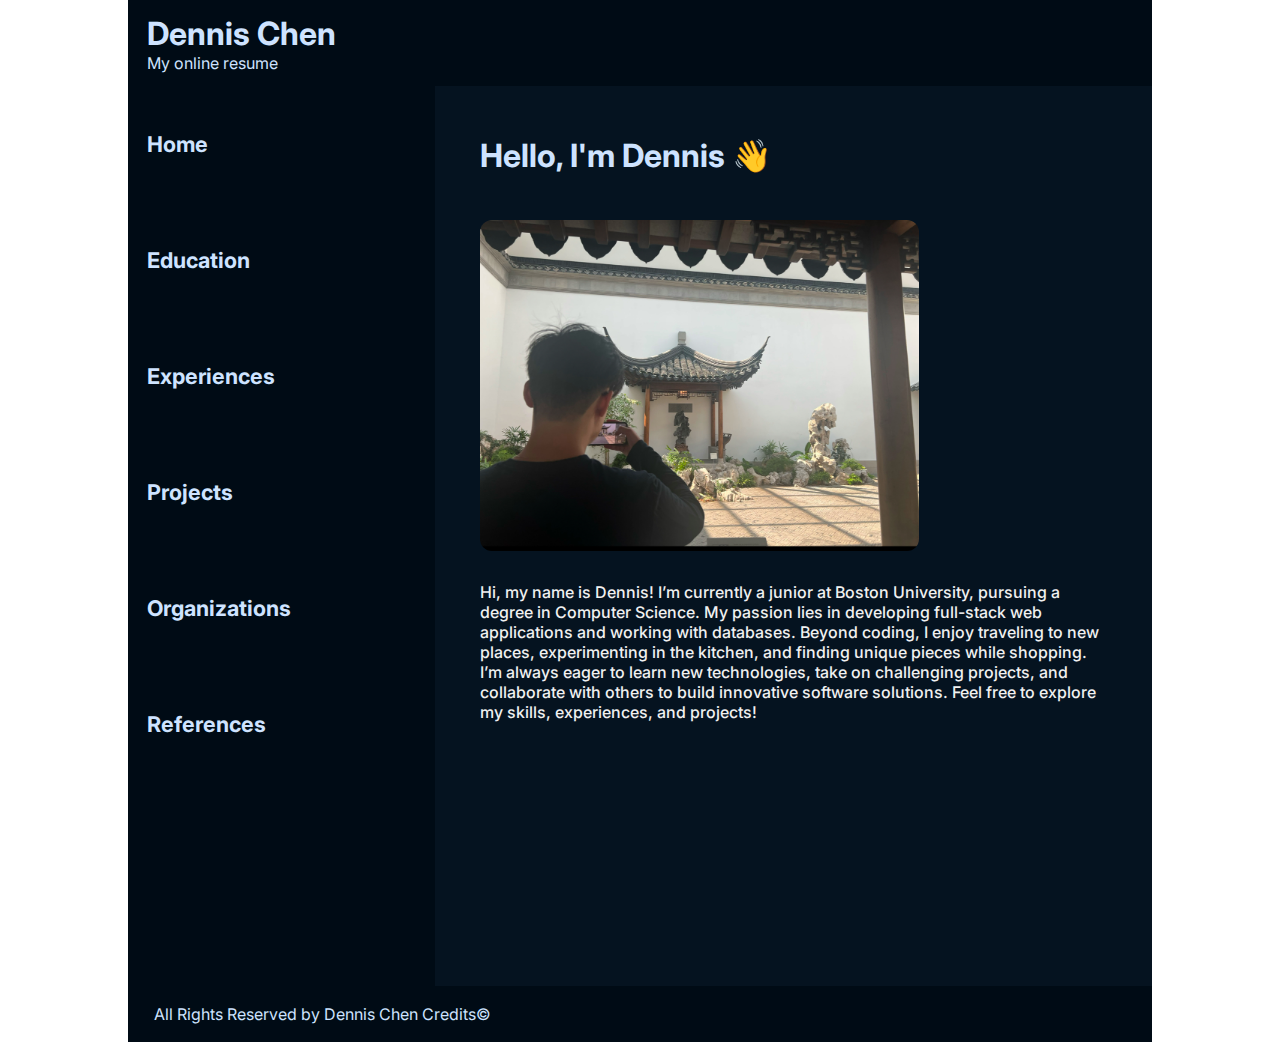
<file: index.html>
<!DOCTYPE html>
<html lang="en">
  <head>
    <meta charset="UTF-8" />
    <meta name="description" content="A website showcasing my resume" />
    <meta name="viewport" content="width=device-width, initial-scale=1.0" />
    <link rel="stylesheet" type="text/css" href="home.css" />
    <link
      href="https://fonts.googleapis.com/css2?family=Inter:ital,opsz,wght@0,14..32,100..900;1,14..32,100..900&display=swap"
      rel="stylesheet"
    />
    <title>Home | Resume</title>
  </head>
  <body>
    <div id="page-wrapper">
      <header>
        <h1>Dennis Chen</h1>
        <p>My online resume</p>
      </header>
      <div class="container">
        <nav>
          <ul>
            <li><a href="index.html">Home</a></li>
            <li><a href="/education/education.html">Education</a></li>
            <li><a href="/experiences/experience.html">Experiences</a></li>
            <li><a href="/projects/projects.html">Projects</a></li>
            <li><a href="/organizations/organizations.html">Organizations</a></li>
            <li><a href="/references/references.html">References</a></li>
          </ul>
        </nav>
        <main>
          <h1>Hello, I'm Dennis 👋</h1>
          <div id="main-text">
            <img src="../src/pfp.jpeg" alt="Picture of me at the M.E.T" />
            <p>
              Hi, my name is Dennis! I’m currently a junior at Boston University, pursuing a degree in Computer Science.
              My passion lies in developing full-stack web applications and working with databases. Beyond coding, I
              enjoy traveling to new places, experimenting in the kitchen, and finding unique pieces while shopping. I’m
              always eager to learn new technologies, take on challenging projects, and collaborate with others to build
              innovative software solutions. Feel free to explore my skills, experiences, and projects!
            </p>
          </div>
        </main>
      </div>
      <footer>
        <p>
          All Rights Reserved by Dennis Chen
          <a href="credits.html">Credits</a>&copy;
        </p>
      </footer>
    </div>
  </body>
</html>
</file>
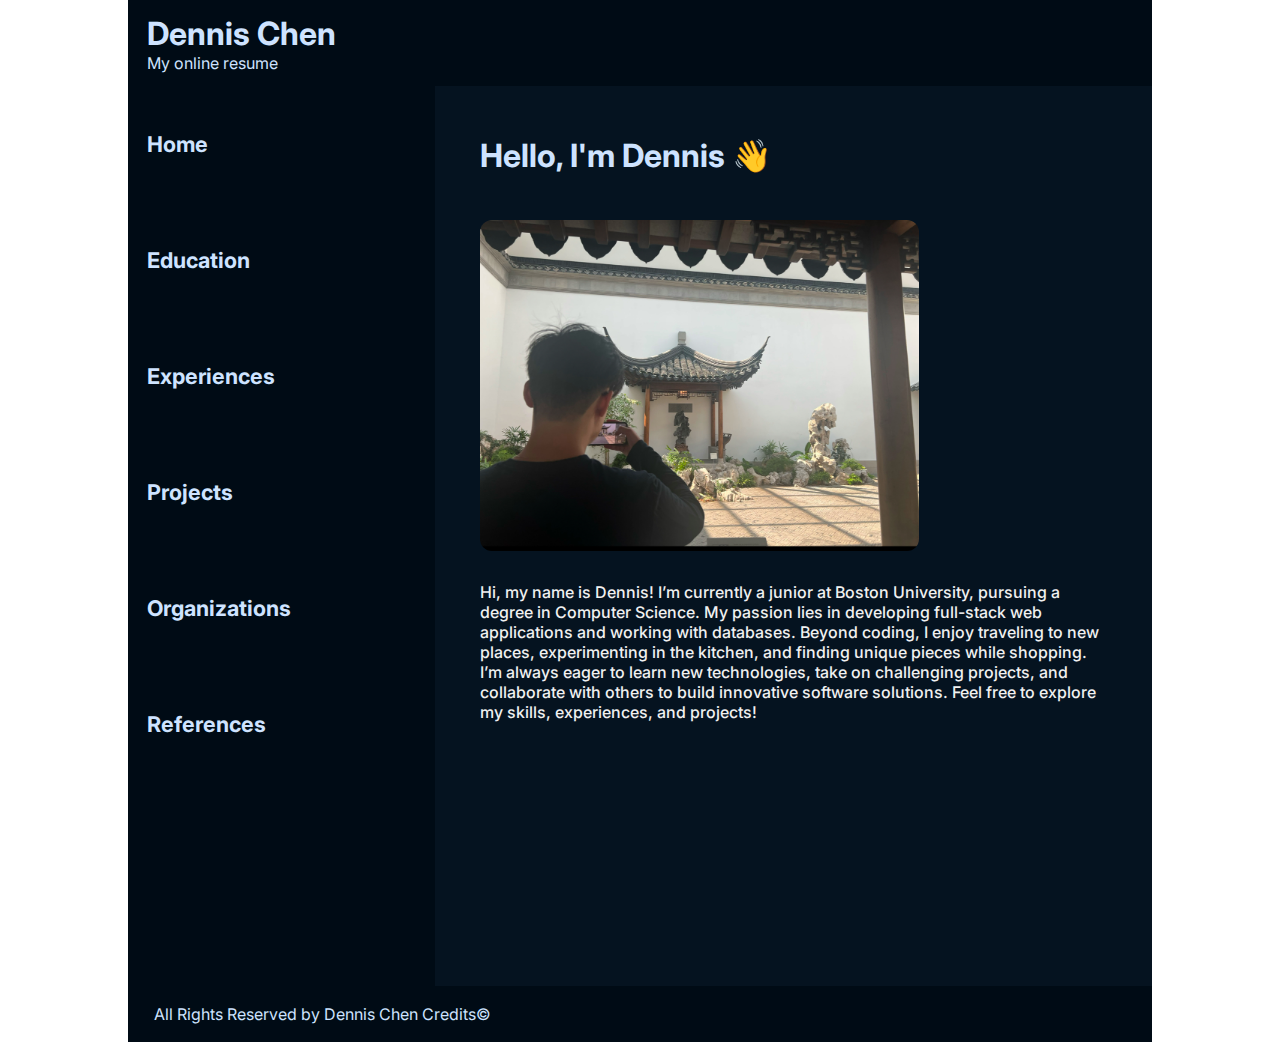
<file: home/index.html>
<!DOCTYPE html>
<html lang="en">
  <head>
    <meta charset="UTF-8" />
    <meta name="description" content="A website showcasing my resume" />
    <meta name="viewport" content="width=device-width, initial-scale=1.0" />
    <link rel="stylesheet" type="text/css" href="home.css" />
    <link
      href="https://fonts.googleapis.com/css2?family=Inter:ital,opsz,wght@0,14..32,100..900;1,14..32,100..900&display=swap"
      rel="stylesheet"
    />
    <title>Home | Resume</title>
  </head>
  <body>
    <div id="page-wrapper">
      <header>
        <h1>Dennis Chen</h1>
        <p>My online resume</p>
      </header>
      <div class="container">
        <nav>
          <ul>
            <li><a href="/home/index.html">Home</a></li>
            <li><a href="../education/education.html">Education</a></li>
            <li><a href="../experiences/experience.html">Experiences</a></li>
            <li><a href="../projects/projects.html">Projects</a></li>
            <li><a href="../organizations/organizations.html">Organizations</a></li>
            <li><a href="../references/references.html">References</a></li>
          </ul>
        </nav>
        <main>
          <h1>Hello, I'm Dennis 👋</h1>
          <div id="main-text">
            <img src="../src/pfp.jpeg" alt="Picture of me at the M.E.T" />
            <p>
              Hi, my name is Dennis! I’m currently a junior at Boston University, pursuing a degree in Computer Science.
              My passion lies in developing full-stack web applications and working with databases. Beyond coding, I
              enjoy traveling to new places, experimenting in the kitchen, and finding unique pieces while shopping. I’m
              always eager to learn new technologies, take on challenging projects, and collaborate with others to build
              innovative software solutions. Feel free to explore my skills, experiences, and projects!
            </p>
          </div>
        </main>
      </div>
      <footer>
        <p>
          All Rights Reserved by Dennis Chen
          <a href="credits.html">Credits</a>&copy;
        </p>
      </footer>
    </div>
  </body>
</html>
</file>
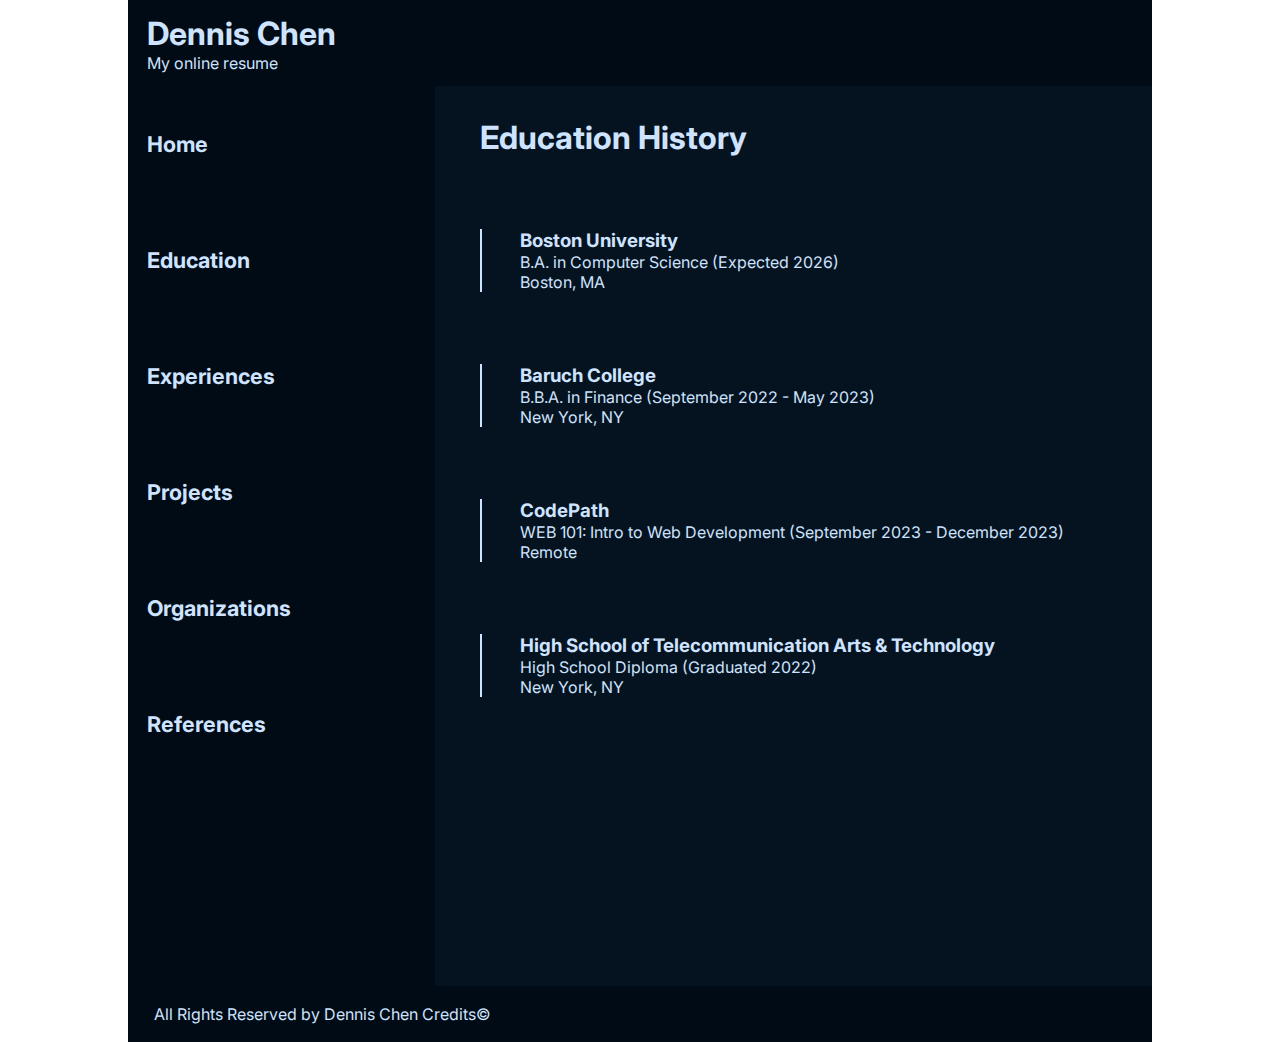
<file: education/education.html>
<!DOCTYPE html>
<html lang="en">
  <head>
    <meta charset="UTF-8" />
    <meta name="description" content="A website showcasing my resume" />
    <meta name="viewport" content="width=device-width, initial-scale=1.0" />
    <link rel="stylesheet" type="text/css" href="education.css" />
    <link
      href="https://fonts.googleapis.com/css2?family=Inter:wght@300; 400;500;600;700&display=swap"
      rel="stylesheet"
    />
    <title>Education | Resume</title>
  </head>
  <body>
    <div id="page-wrapper">
      <header>
        <h1>Dennis Chen</h1>
        <p>My online resume</p>
      </header>
      <div class="container">
        <nav>
          <ul>
            <li><a href="../index.html">Home</a></li>
            <li><a href="/education/education.html">Education</a></li>
            <li><a href="/experiences/experience.html">Experiences</a></li>
            <li><a href="/projects/projects.html">Projects</a></li>
            <li><a href="/organizations/organizations.html">Organizations</a></li>
            <li><a href="/references/references.html">References</a></li>
          </ul>
        </nav>
        <main>
          <h1>Education History</h1>
          <ul>
            <li class="experience-entry">
              <h3>Boston University</h3>
              <p>B.A. in Computer Science (Expected 2026)</p>
              <p>Boston, MA</p>
            </li>
            <li class="experience-entry">
              <h3>Baruch College</h3>
              <p>B.B.A. in Finance (September 2022 - May 2023)</p>
              <p>New York, NY</p>
            </li>
            <li class="experience-entry">
              <h3>CodePath</h3>
              <p>WEB 101: Intro to Web Development (September 2023 - December 2023)</p>
              <p>Remote</p>
            </li>
            <li class="experience-entry">
              <h3>High School of Telecommunication Arts & Technology</h3>
              <p>High School Diploma (Graduated 2022)</p>
              <p>New York, NY</p>
            </li>
          </ul>
        </main>
      </div>
      <footer>
        <p>
          All Rights Reserved by Dennis Chen
          <a href="credits.html">Credits</a>&copy;
        </p>
      </footer>
    </div>
  </body>
</html>
</file>
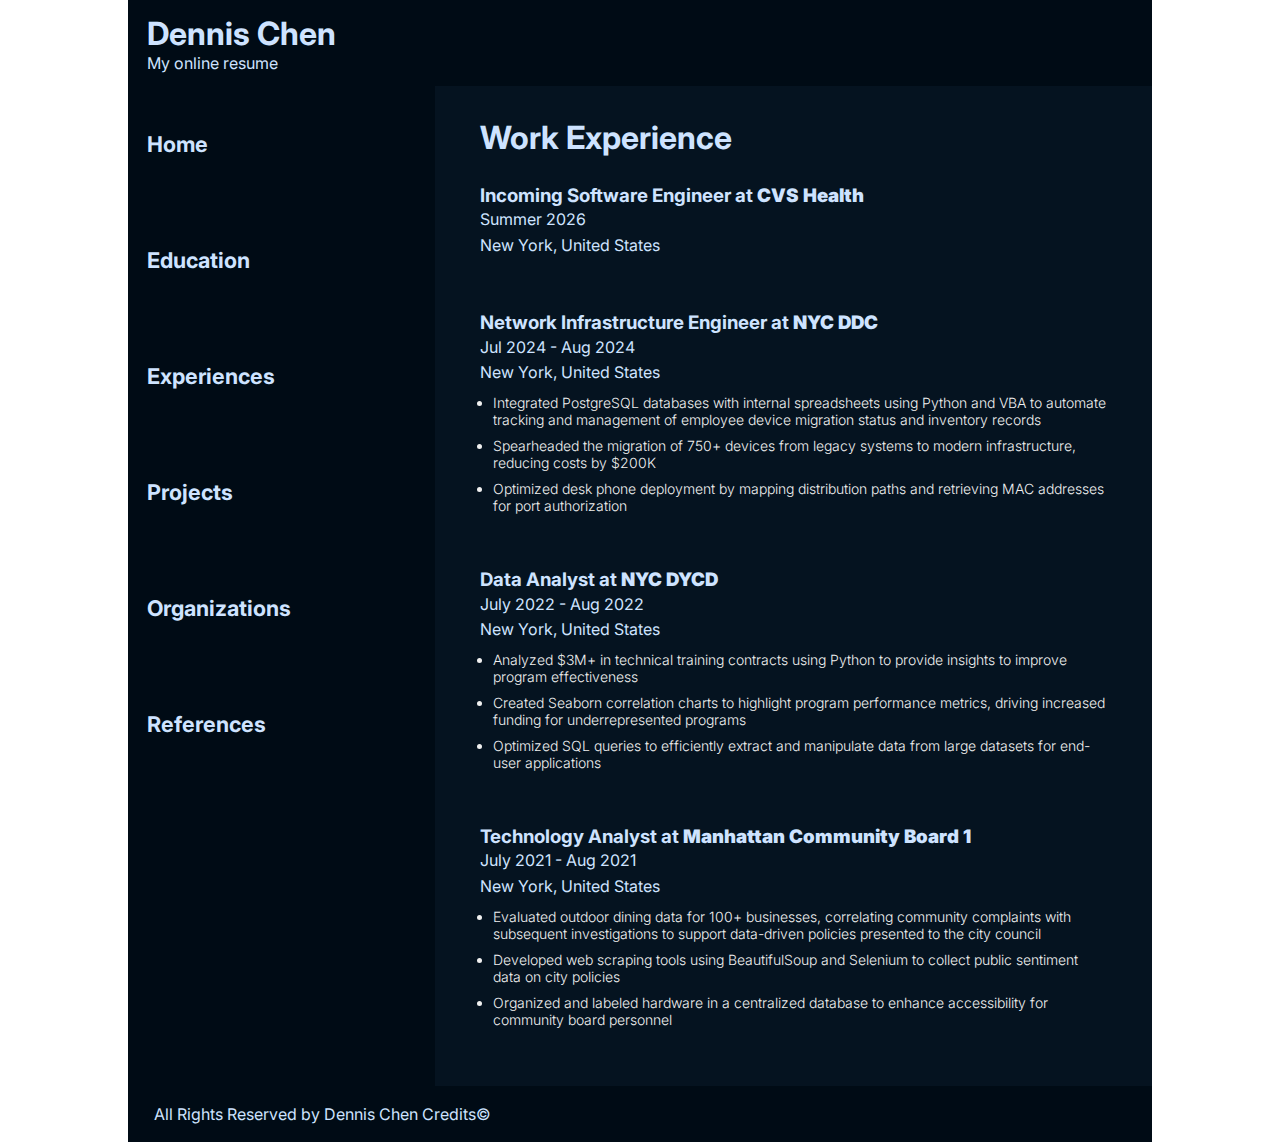
<file: experiences/experience.html>
<!DOCTYPE html>
<html lang="en">
  <head>
    <meta charset="UTF-8" />
    <meta name="description" content="A website showcasing my resume" />
    <meta name="viewport" content="width=device-width, initial-scale=1.0" />
    <link rel="stylesheet" type="text/css" href="experiences.css" />
    <link
      href="https://fonts.googleapis.com/css2?family=Inter:wght@300; 400;500;600;700&display=swap"
      rel="stylesheet"
    />
    <title>Experiences | Resume</title>
  </head>
  <body>
    <div id="page-wrapper">
      <header>
        <h1>Dennis Chen</h1>
        <p>My online resume</p>
      </header>
      <div class="container">
        <nav>
          <ul>
            <li><a href="../index.html">Home</a></li>
            <li><a href="/education/education.html">Education</a></li>
            <li><a href="/experiences/experience.html">Experiences</a></li>
            <li><a href="/projects/projects.html">Projects</a></li>
            <li><a href="/organizations/organizations.html">Organizations</a></li>
            <li><a href="/references/references.html">References</a></li>
          </ul>
        </nav>
        <main>
          <h1>Work Experience</h1>
          <ul>
            <li class="experience-entry">
              <h3>Incoming Software Engineer at <strong>CVS Health</strong></h3>
              <p>Summer 2026</p>
              <p>New York, United States</p>
            </li>

            <li class="experience-entry">
              <h3>Network Infrastructure Engineer at <strong>NYC DDC</strong></h3>
              <p>Jul 2024 - Aug 2024</p>
              <p>New York, United States</p>
              <ul class="bullet-point">
                <li>
                  Integrated PostgreSQL databases with internal spreadsheets using Python and VBA to automate tracking
                  and management of employee device migration status and inventory records
                </li>
                <li>
                  Spearheaded the migration of 750+ devices from legacy systems to modern infrastructure, reducing costs
                  by $200K
                </li>
                <li>
                  Optimized desk phone deployment by mapping distribution paths and retrieving MAC addresses for port
                  authorization
                </li>
              </ul>
            </li>

            <li class="experience-entry">
              <h3>Data Analyst at <strong>NYC DYCD</strong></h3>
              <p>July 2022 - Aug 2022</p>
              <p>New York, United States</p>
              <ul class="bullet-point">
                <li>
                  Analyzed $3M+ in technical training contracts using Python to provide insights to improve program
                  effectiveness
                </li>
                <li>
                  Created Seaborn correlation charts to highlight program performance metrics, driving increased funding
                  for underrepresented programs
                </li>
                <li>
                  Optimized SQL queries to efficiently extract and manipulate data from large datasets for end-user
                  applications
                </li>
              </ul>
            </li>

            <li class="experience-entry">
              <h3>Technology Analyst at <strong>Manhattan Community Board 1</strong></h3>
              <p>July 2021 - Aug 2021</p>
              <p>New York, United States</p>
              <ul class="bullet-point">
                <li>
                  Evaluated outdoor dining data for 100+ businesses, correlating community complaints with subsequent
                  investigations to support data-driven policies presented to the city council
                </li>
                <li>
                  Developed web scraping tools using BeautifulSoup and Selenium to collect public sentiment data on city
                  policies
                </li>
                <li>
                  Organized and labeled hardware in a centralized database to enhance accessibility for community board
                  personnel
                </li>
              </ul>
            </li>
          </ul>
        </main>
      </div>
      <footer>
        <p>
          All Rights Reserved by Dennis Chen
          <a href="credits.html">Credits</a>&copy;
        </p>
      </footer>
    </div>
  </body>
</html>
</file>
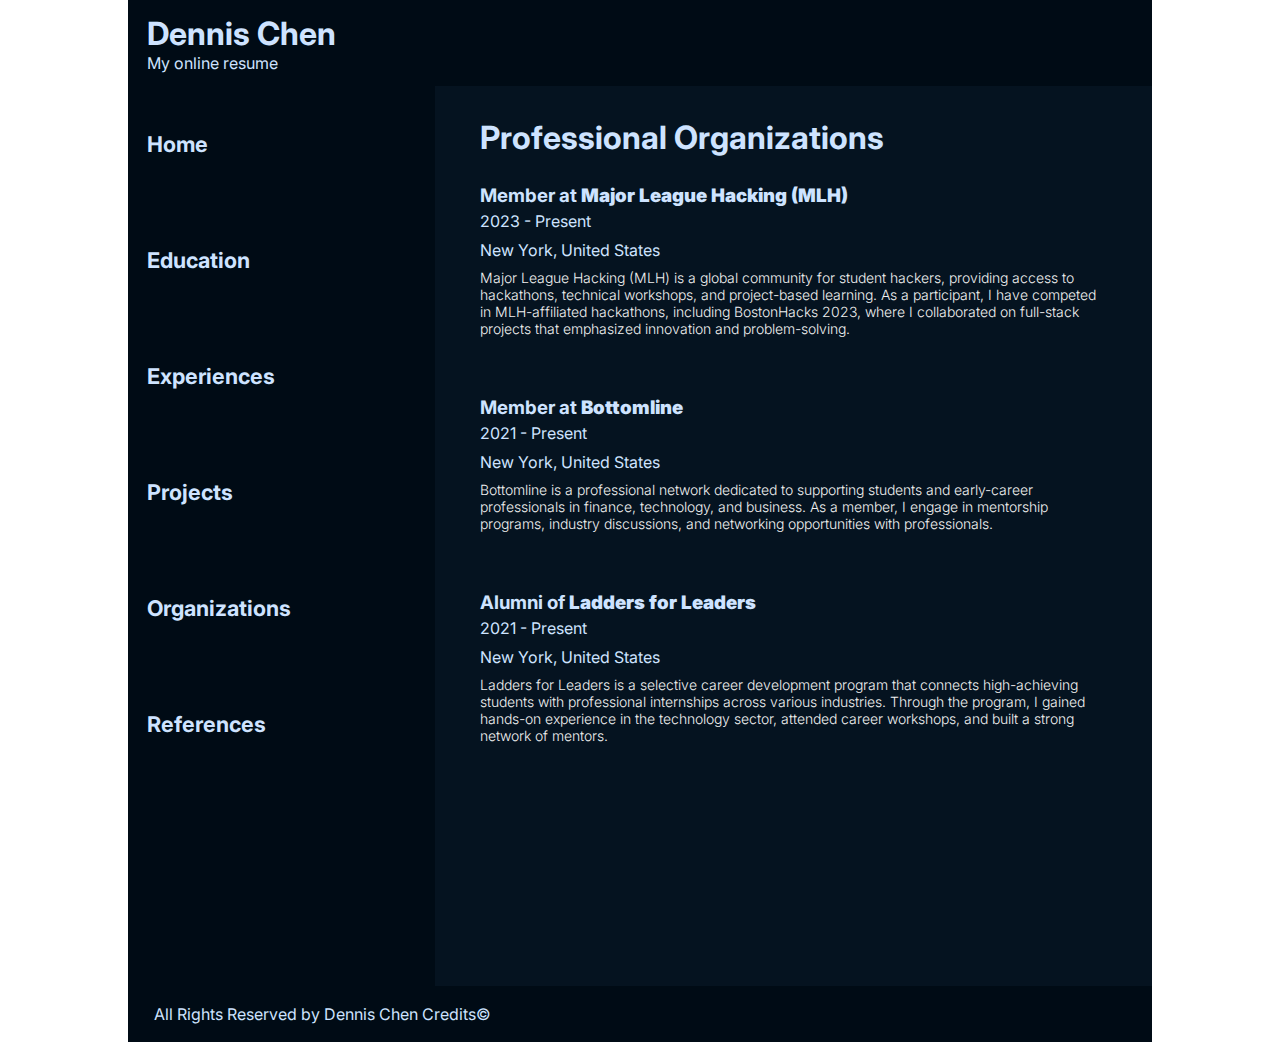
<file: organizations/organizations.html>
<!DOCTYPE html>
<html lang="en">
  <head>
    <meta charset="UTF-8" />
    <meta name="description" content="A website showcasing my resume" />
    <meta name="viewport" content="width=device-width, initial-scale=1.0" />
    <link rel="stylesheet" type="text/css" href="organizations.css" />
    <link
      href="https://fonts.googleapis.com/css2?family=Inter:wght@300; 400;500;600;700&display=swap"
      rel="stylesheet"
    />
    <title>Organizations | Resume</title>
  </head>
  <body>
    <div id="page-wrapper">
      <header>
        <h1>Dennis Chen</h1>
        <p>My online resume</p>
      </header>
      <div class="container">
        <nav>
          <ul>
            <li><a href="../index.html">Home</a></li>
            <li><a href="/education/education.html">Education</a></li>
            <li><a href="/experiences/experience.html">Experiences</a></li>
            <li><a href="/projects/projects.html">Projects</a></li>
            <li><a href="/organizations/organizations.html">Organizations</a></li>
            <li><a href="/references/references.html">References</a></li>
          </ul>
        </nav>
        <main>
          <h1>Professional Organizations</h1>
          <ul>
            <li class="experience-entry">
              <h3>Member at <strong>Major League Hacking (MLH)</strong></h3>
              <p>2023 - Present</p>
              <p>New York, United States</p>
              <p class="summary">
                Major League Hacking (MLH) is a global community for student hackers, providing access to hackathons,
                technical workshops, and project-based learning. As a participant, I have competed in MLH-affiliated
                hackathons, including BostonHacks 2023, where I collaborated on full-stack projects that emphasized
                innovation and problem-solving.
              </p>
            </li>
            <li class="experience-entry">
              <h3>Member at <strong>Bottomline</strong></h3>
              <p>2021 - Present</p>
              <p>New York, United States</p>
              <p class="summary">
                Bottomline is a professional network dedicated to supporting students and early-career professionals in
                finance, technology, and business. As a member, I engage in mentorship programs, industry discussions,
                and networking opportunities with professionals.
              </p>
            </li>
            <li class="experience-entry">
              <h3>Alumni of <strong>Ladders for Leaders</strong></h3>
              <p>2021 - Present</p>
              <p>New York, United States</p>
              <p class="summary">
                Ladders for Leaders is a selective career development program that connects high-achieving students with
                professional internships across various industries. Through the program, I gained hands-on experience in
                the technology sector, attended career workshops, and built a strong network of mentors.
              </p>
            </li>
          </ul>
        </main>
      </div>
      <footer>
        <p>
          All Rights Reserved by Dennis Chen
          <a href="credits.html">Credits</a>&copy;
        </p>
      </footer>
    </div>
  </body>
</html>
</file>
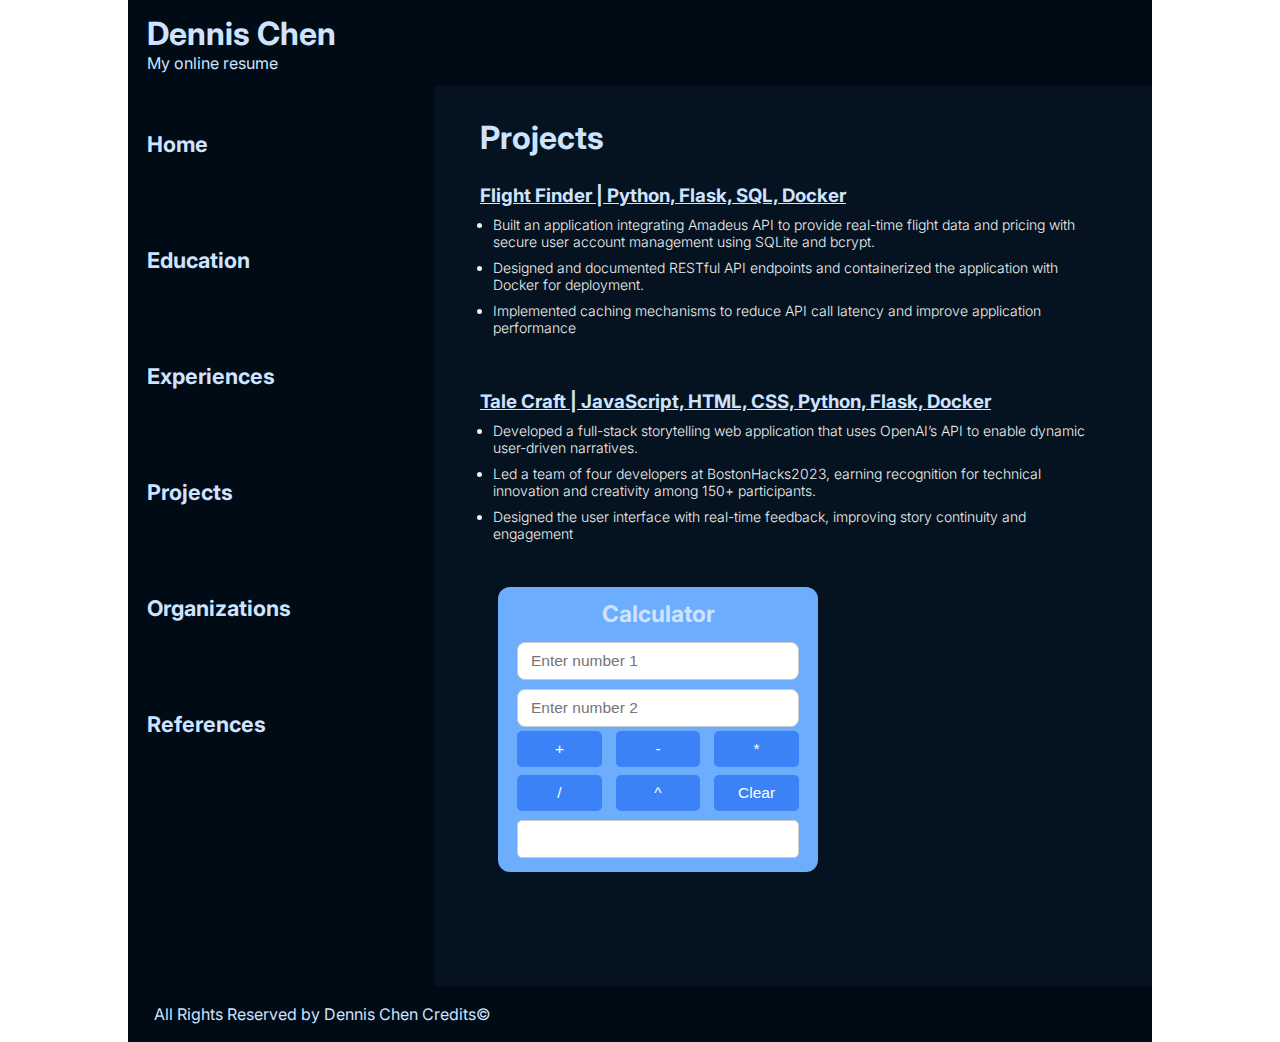
<file: projects/projects.html>
<!DOCTYPE html>
<html lang="en">
  <head>
    <meta charset="UTF-8" />
    <meta name="description" content="A website showcasing my resume" />
    <meta name="viewport" content="width=device-width, initial-scale=1.0" />
    <link rel="stylesheet" type="text/css" href="projects.css" />
    <link
      href="https://fonts.googleapis.com/css2?family=Inter:wght@300; 400;500;600;700&display=swap"
      rel="stylesheet"
    />
    <title>Projects | Resume</title>
  </head>
  <body>
    <div id="page-wrapper">
      <header>
        <h1>Dennis Chen</h1>
        <p>My online resume</p>
      </header>
      <div class="container">
        <nav>
          <ul>
            <li><a href="../index.html">Home</a></li>
            <li><a href="/education/education.html">Education</a></li>
            <li><a href="/experiences/experience.html">Experiences</a></li>
            <li><a href="/projects/projects.html">Projects</a></li>
            <li><a href="/organizations/organizations.html">Organizations</a></li>
            <li><a href="/references/references.html">References</a></li>
          </ul>
        </nav>
        <main>
          <h1>Projects</h1>
          <ul>
            <li class="experience-entry">
              <h3>
                <a href="https://github.com/tabularization/stock-notify" target="_blank"
                  >Flight Finder | Python, Flask, SQL, Docker</a
                >
              </h3>
              <ul class="bullet-point">
                <li>
                  Built an application integrating Amadeus API to provide real-time flight data and pricing with secure
                  user account management using SQLite and bcrypt.
                </li>
                <li>
                  Designed and documented RESTful API endpoints and containerized the application with Docker for
                  deployment.
                </li>
                <li>Implemented caching mechanisms to reduce API call latency and improve application performance</li>
              </ul>
            </li>

            <li class="experience-entry">
              <h3>
                <a href="https://github.com/tabularization/bostonhacks2023" target="_blank"
                  >Tale Craft | JavaScript, HTML, CSS, Python, Flask, Docker</a
                >
              </h3>
              <ul class="bullet-point">
                <li>
                  Developed a full-stack storytelling web application that uses OpenAI’s API to enable dynamic
                  user-driven narratives.
                </li>
                <li>
                  Led a team of four developers at BostonHacks2023, earning recognition for technical innovation and
                  creativity among 150+ participants.
                </li>
                <li>Designed the user interface with real-time feedback, improving story continuity and engagement</li>
              </ul>
            </li>
          </ul>
          <div class="calculator">
            <h2>Calculator</h2>
            <input type="number" id="num1" placeholder="Enter number 1" />
            <input type="number" id="num2" placeholder="Enter number 2" />
            <div class="buttons">
              <button onclick="addition()">+</button>
              <button onclick="subtraction()">-</button>
              <button onclick="multiplication()">*</button>
              <button onclick="division()">/</button>
              <button onclick="power()">^</button>
              <button onclick="del()">Clear</button>
            </div>
            <p id="output"></p>
          </div>
        </main>
      </div>
      <footer>
        <p>
          All Rights Reserved by Dennis Chen
          <a href="credits.html">Credits</a>&copy;
        </p>
      </footer>
    </div>
    <script src="script.js"></script>
  </body>
</html>
</file>
<file: home.css>
:root {
  --text: #cee3ff;
  --background: #000b15;
  --primary: #6cadfe;
}

* {
  margin: 0;
  padding: 0;
  box-sizing: border-box;
}

body {
  font-family: "Inter", sans-serif;
  color: var(--text);
}

#page-wrapper {
  width: 80vw;
  background-color: var(--background);
  margin: 0 auto;
}

h1,
h2,
h3 {
  font-weight: 700;
  margin: 0;
}

ul {
  list-style: none;
  margin: 0;
  padding: 0;
}

li {
  padding: 5vh 0;
}

a {
  text-decoration: none;
  color: var(--text);
}

header {
  padding: 1.5vh 1.5vw;
}

nav {
  width: 30%;
  padding: 0 1.5vw;
  font-weight: 700;
  font-size: calc(5px + 1.3vw);
}

main {
  padding: 3.5vh 3.5vw;
  width: 70%;
  min-height: 100vh;
  background-color: #051320;
  font-weight: 500;
}

footer {
  padding: 2vh 2vw;
}

.container {
  display: flex;
  align-items: flex-start;
  justify-content: space-between;
}

img {
  max-width: 70%;
  border-radius: 12px;
  margin: 3vh 0;
}

#main-text p {
  color: #f0f0f0;
}

main h1 {
  margin: 2vh 0;
}

@media screen and (max-width: 750px) {
  header {
    text-align: center;
  }

  .container {
    flex-direction: column;
    align-items: center;
  }

  img {
    max-width: 100%;
  }

  nav {
    width: 100%;
    height: auto;
    padding: 1vh 0;
    text-align: center;
    overflow-x: auto;
  }

  nav ul {
    display: flex;
    gap: 1rem;
    padding: 0 1vw;
  }

  nav li {
    padding: 1vh 0;
  }

  main {
    width: 100%;
  }
  main h1 {
    margin: 0;
  }
}
</file>
<file: home/home.css>
:root {
  --text: #cee3ff;
  --background: #000b15;
  --primary: #6cadfe;
}

* {
  margin: 0;
  padding: 0;
  box-sizing: border-box;
}

body {
  font-family: "Inter", sans-serif;
  color: var(--text);
}

#page-wrapper {
  width: 80vw;
  background-color: var(--background);
  margin: 0 auto;
}

h1,
h2,
h3 {
  font-weight: 700;
  margin: 0;
}

ul {
  list-style: none;
  margin: 0;
  padding: 0;
}

li {
  padding: 5vh 0;
}

a {
  text-decoration: none;
  color: var(--text);
}

header {
  padding: 1.5vh 1.5vw;
}

nav {
  width: 30%;
  padding: 0 1.5vw;
  font-weight: 700;
  font-size: calc(5px + 1.3vw);
}

main {
  padding: 3.5vh 3.5vw;
  width: 70%;
  height: 100vh;
  background-color: #051320;
  font-weight: 500;
}

footer {
  padding: 2vh 2vw;
}

.container {
  display: flex;
  align-items: flex-start;
  justify-content: space-between;
}

img {
  max-width: 70%;
  border-radius: 12px;
  margin: 3vh 0;
}

#main-text p {
  color: #f0f0f0;
}

main h1 {
  margin: 2vh 0;
}

@media screen and (max-width: 750px) {
  header {
    text-align: center;
  }

  .container {
    flex-direction: column;
    align-items: center;
  }

  img {
    max-width: 100%;
  }

  nav {
    width: 100%;
    height: auto;
    padding: 1vh 0;
    text-align: center;
    overflow-x: auto;
  }

  nav ul {
    display: flex;
    gap: 1rem;
    padding: 0 1vw;
  }

  nav li {
    padding: 1vh 0;
  }

  main {
    width: 100%;
    height: 80vh;
  }
  main h1 {
    margin: 0;
  }
}
</file>
<file: education/education.css>
:root {
  --text: #cee3ff;
  --background: #000b15;
  --primary: #6cadfe;
}

* {
  margin: 0;
  padding: 0;
  box-sizing: border-box;
}

html {
  font-size: 16px;
  scroll-behavior: smooth;
}

body {
  font-family: "Inter", sans-serif;
  color: var(--text);
}

#page-wrapper {
  width: 80vw;
  background-color: var(--background);
  margin: 0 auto;
}

h1,
h2,
h3 {
  font-weight: 700;
  margin: 0;
}

ul {
  list-style: none;
  margin: 0;
  padding: 0;
}

li {
  padding: 5vh 0;
}

a {
  text-decoration: none;
  color: var(--text);
}

header {
  padding: 1.5vh 1.5vw;
}

nav {
  width: 30%;
  padding: 0 1.5vw;
  font-weight: 700;
  font-size: calc(5px + 1.3vw);
}

main {
  padding: 3.5vh 3.5vw;
  width: 70%;
  min-height: 100vh;
  background-color: #051320;
}

footer {
  padding: 2vh 2vw;
}

.container {
  display: flex;
  align-items: flex-start;
  justify-content: space-between;
}

.experience-entry {
  padding: 0 3vw;
  margin: 8vh 0vw;
  border-left: 2px solid var(--text);
}

@media screen and (max-width: 750px) {
  header {
    text-align: center;
  }

  .container {
    flex-direction: column;
    align-items: center;
  }

  nav {
    width: 100%;
    height: auto;
    padding: 1vh 0;
    text-align: center;
    overflow-x: auto;
  }

  nav ul {
    display: flex;
    gap: 1rem;
    padding: 0 1vw;
  }

  nav li {
    padding: 1vh 0;
  }

  main {
    width: 100%;
    min-height: 80vh;
  }
}
</file>
<file: experiences/experiences.css>
:root {
  --text: #cee3ff;
  --background: #000b15;
  --primary: #6cadfe;
}

* {
  margin: 0;
  padding: 0;
  box-sizing: border-box;
}

body {
  font-family: "Inter", sans-serif;
  color: var(--text);
}

#page-wrapper {
  width: 80vw;
  background-color: var(--background);
  margin: 0 auto;
}

h1,
h2,
h3 {
  font-weight: 700;
  margin: 0;
}

ul {
  list-style: none;
  margin: 0;
  padding: 0;
}

li {
  padding: 5vh 0;
}

a {
  text-decoration: none;
  color: var(--text);
}

header {
  padding: 1.5vh 1.5vw;
}

nav {
  width: 30%;
  padding: 0 1.5vw;
  font-weight: 700;
  font-size: calc(5px + 1.3vw);
}

main {
  padding: 3.5vh 3.5vw;
  width: 70%;
  min-height: 100vh;
  background-color: #051320;
}

footer {
  padding: 2vh 2vw;
}

.container {
  display: flex;
  align-items: flex-start;
  justify-content: space-between;
}

.experience-entry {
  padding: 3vh 0;
}

.experience-entry p {
  padding: 0.3vh 0;
}

.bullet-point li {
  list-style-type: disc;
  padding: 0;
  margin: 1vh 0 0 1vw;
  font-weight: 300;
  font-size: calc(1vh + 5px);
  color: #f0f0f0;
}

@media screen and (max-width: 750px) {
  header {
    text-align: center;
  }

  .container {
    flex-direction: column;
    align-items: center;
  }

  main {
    width: 100%;
  }

  nav {
    width: 100%;
    height: auto;
    padding: 1vh 0;
    text-align: center;
    overflow-x: auto;
  }

  nav ul {
    display: flex;
    gap: 1rem;
    padding: 0 1vw;
  }

  nav li {
    padding: 1vh 0;
  }

  .bullet-point li {
    font-size: 1.5vh;
  }
}
</file>
<file: organizations/organizations.css>
:root {
  --text: #cee3ff;
  --background: #000b15;
  --primary: #6cadfe;
}

* {
  margin: 0;
  padding: 0;
  box-sizing: border-box;
}

body {
  font-family: "Inter", sans-serif;
  color: var(--text);
}

#page-wrapper {
  width: 80vw;
  background-color: var(--background);
  margin: 0 auto;
}

h1,
h2,
h3 {
  font-weight: 700;
  margin: 0;
}

ul {
  list-style: none;
  margin: 0;
  padding: 0;
}

li {
  padding: 5vh 0;
}

a {
  text-decoration: none;
  color: var(--text);
}

header {
  padding: 1.5vh 1.5vw;
}

nav {
  width: 30%;
  padding: 0 1.5vw;
  font-weight: 700;
  font-size: calc(5px + 1.3vw);
}

main {
  padding: 3.5vh 3.5vw;
  width: 70%;
  min-height: 100vh;
  background-color: #051320;
}

footer {
  padding: 2vh 2vw;
}

.container {
  display: flex;
  align-items: flex-start;
  justify-content: space-between;
}

.experience-entry {
  padding: 3vh 0;
}

.experience-entry p {
  padding: 0.5vh 0;
}

.summary {
  padding: 0;
  font-weight: 300;
  font-size: calc(1vh + 5px);
  color: #f0f0f0;
}

@media screen and (max-width: 750px) {
  header {
    text-align: center;
  }

  .container {
    flex-direction: column;
    align-items: center;
  }

  nav {
    width: 100%;
    height: auto;
    padding: 1vh 0;
    text-align: center;
    overflow-x: auto;
  }

  nav ul {
    display: flex;
    gap: 1rem;
    padding: 0 1vw;
  }

  nav li {
    padding: 1vh 0;
  }

  main {
    width: 100%;
  }

  .summary {
    font-size: 1.5vh;
  }
}
</file>
<file: projects/projects.css>
:root {
  --text: #cee3ff;
  --background: #000b15;
  --primary: #6cadfe;
}

* {
  margin: 0;
  padding: 0;
  box-sizing: border-box;
}

body {
  font-family: "Inter", sans-serif;
  color: var(--text);
}

#page-wrapper {
  width: 80vw;
  background-color: var(--background);
  margin: 0 auto;
}

h1,
h2,
h3 {
  font-weight: 700;
  margin: 0;
}

ul {
  list-style: none;
  margin: 0;
  padding: 0;
}

li {
  padding: 5vh 0;
}

a {
  text-decoration: none;
  color: var(--text);
}

header {
  padding: 1.5vh 1.5vw;
}

nav {
  width: 30%;
  padding: 0 1.5vw;
  font-weight: 700;
  font-size: calc(5px + 1.3vw);
}

main {
  padding: 3.5vh 3.5vw;
  width: 70%;
  min-height: 100vh;
  background-color: #051320;
}

.experience-entry h3 a {
 text-decoration: underline;
}
footer {
  padding: 2vh 2vw;
}

.container {
  display: flex;
  align-items: flex-start;
  justify-content: space-between;
}

.experience-entry {
  padding: 3vh 0;
}

.experience-entry p {
  padding: 0.5vh 0;
}

.bullet-point li {
  list-style-type: disc;
  padding: 0;
  margin: 1vh 0 0 1vw;
  font-weight: 300;
  font-size: calc(1vh + 5px);
  color: #f0f0f0;
}

.calculator {
  background: var(--primary);
  border-radius: 12px;
  padding: 1.5vh 1.5vw;
  width: 90%;
  max-width: 320px;
  margin: 2vh;
  text-align: center;
}

.calculator h2 {
  color: var(--text);
  font-size: calc(2vh + 5px);
  margin-bottom: 1vh;
}

.calculator input {
  width: 100%;
  padding: 1vh 1vw;
  margin: 0.5vh 0;
  font-size: calc(1.5vh + 2px);
  border: 1px solid #ccc;
  border-radius: 8px;
  background: #fff;
  color: #333;
  outline: none;
}

.buttons {
  display: flex;
  flex-wrap: wrap;
  justify-content: space-between;
  gap: 0.5rem;
}

.calculator button {
  width: 30%;
  background: #3b82f6;
  color: white;
  font-size: calc(1.5vh + 2px);
  border: none;
  padding: 1vh 1.2vw;
  border-radius: 5px;
}

#output {
  background: #fff;
  border-radius: 5px;
  padding: 2vh 1vw;
  font-size: calc(1.5vh + 2px);
  color: var(--background);
  margin-top: 1vh;
  border: 1px solid #ccc;
  height: 2vh;
  display: flex;
  align-items: center;
}

@media screen and (max-width: 750px) {
  header {
    text-align: center;
  }

  .container {
    flex-direction: column;
    align-items: center;
  }

  nav {
    width: 100%;
    height: auto;
    padding: 1vh 0;
    text-align: center;
    overflow-x: auto;
  }

  nav ul {
    display: flex;
    gap: 1rem;
    padding: 0 1vw;
  }

  nav li {
    padding: 1vh 0;
  }

  main {
    width: 100%;
  }

  .bullet-point li {
    font-size: 1.5vh;
  }
}
</file>
